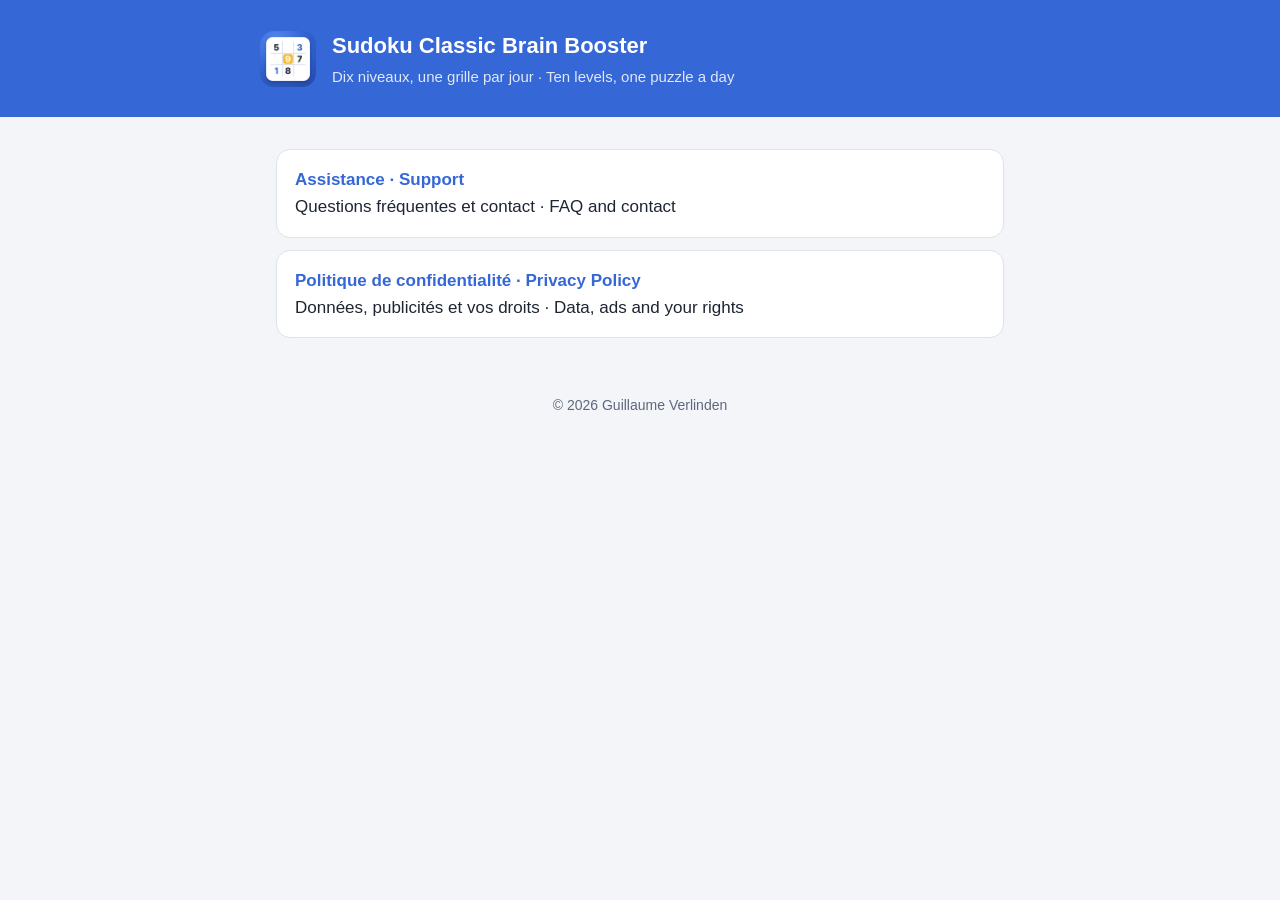
<file: index.html>
<!doctype html>
<html lang="fr"><head><meta charset="utf-8"><meta name="viewport" content="width=device-width,initial-scale=1">
<title>Sudoku Classic Brain Booster</title>
<link rel="stylesheet" href="style.css"></head>
<body>
<header><div class="wrap"><img src="icon.png" alt=""><div><h1>Sudoku Classic Brain Booster</h1><p>Dix niveaux, une grille par jour · Ten levels, one puzzle a day</p></div></div></header>
<main>
<div class="cards">
<a href="support.html"><strong>Assistance · Support</strong>Questions fréquentes et contact · FAQ and contact</a>
<a href="privacy.html"><strong>Politique de confidentialité · Privacy Policy</strong>Données, publicités et vos droits · Data, ads and your rights</a>
</div>
</main>
<footer>© 2026 Guillaume Verlinden</footer>
</body></html>
</file>
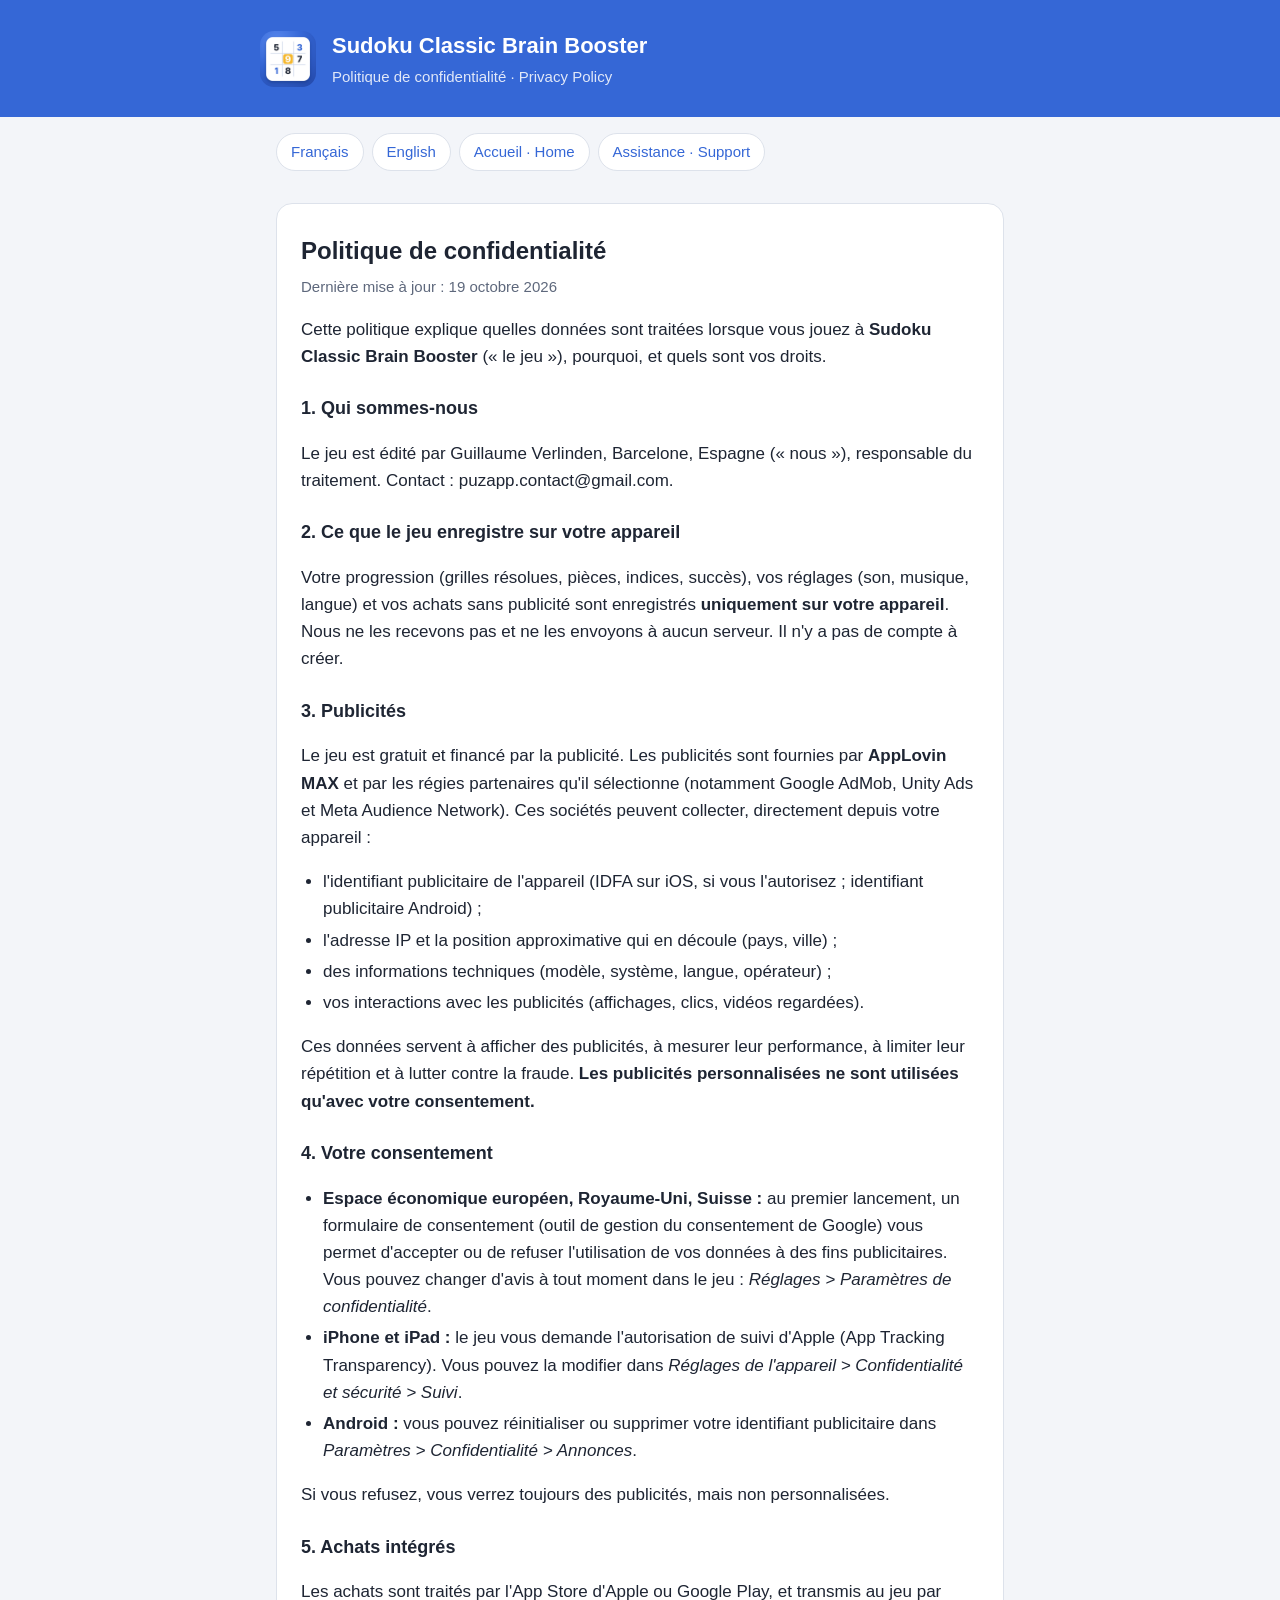
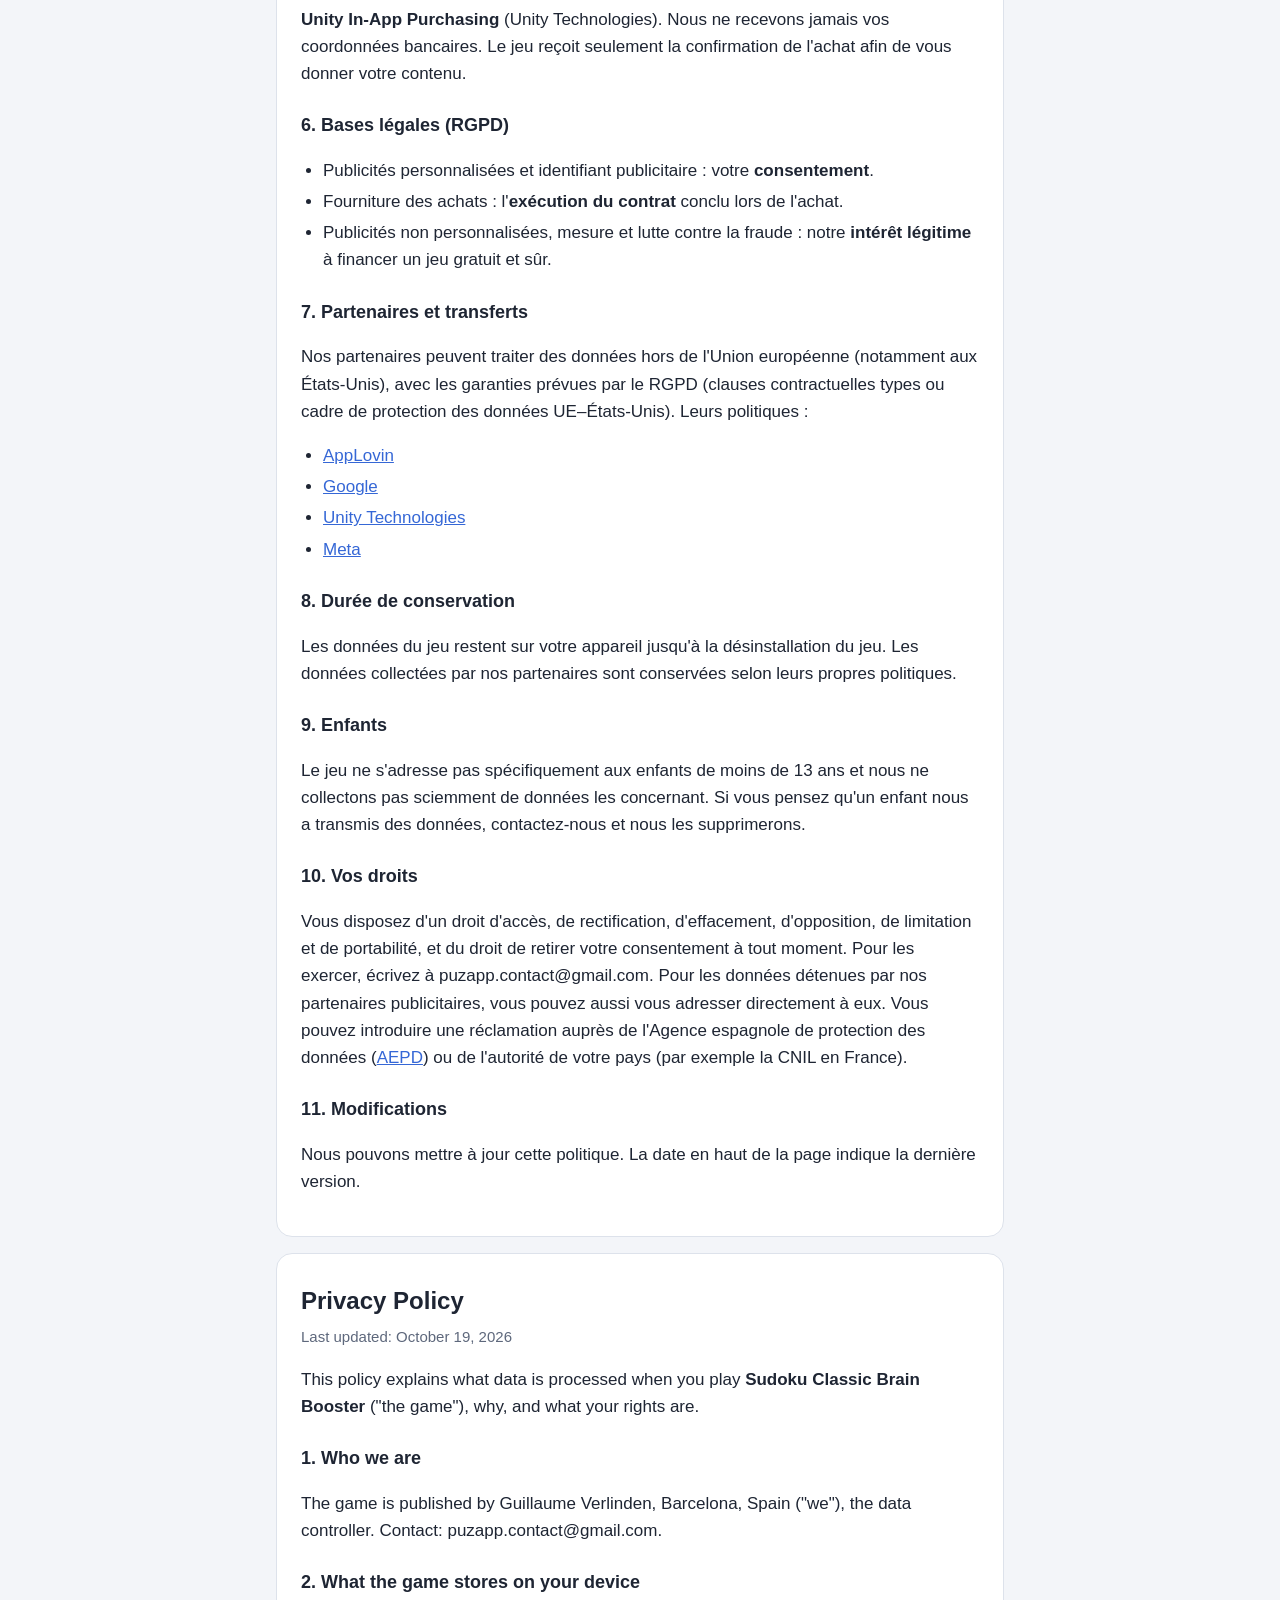
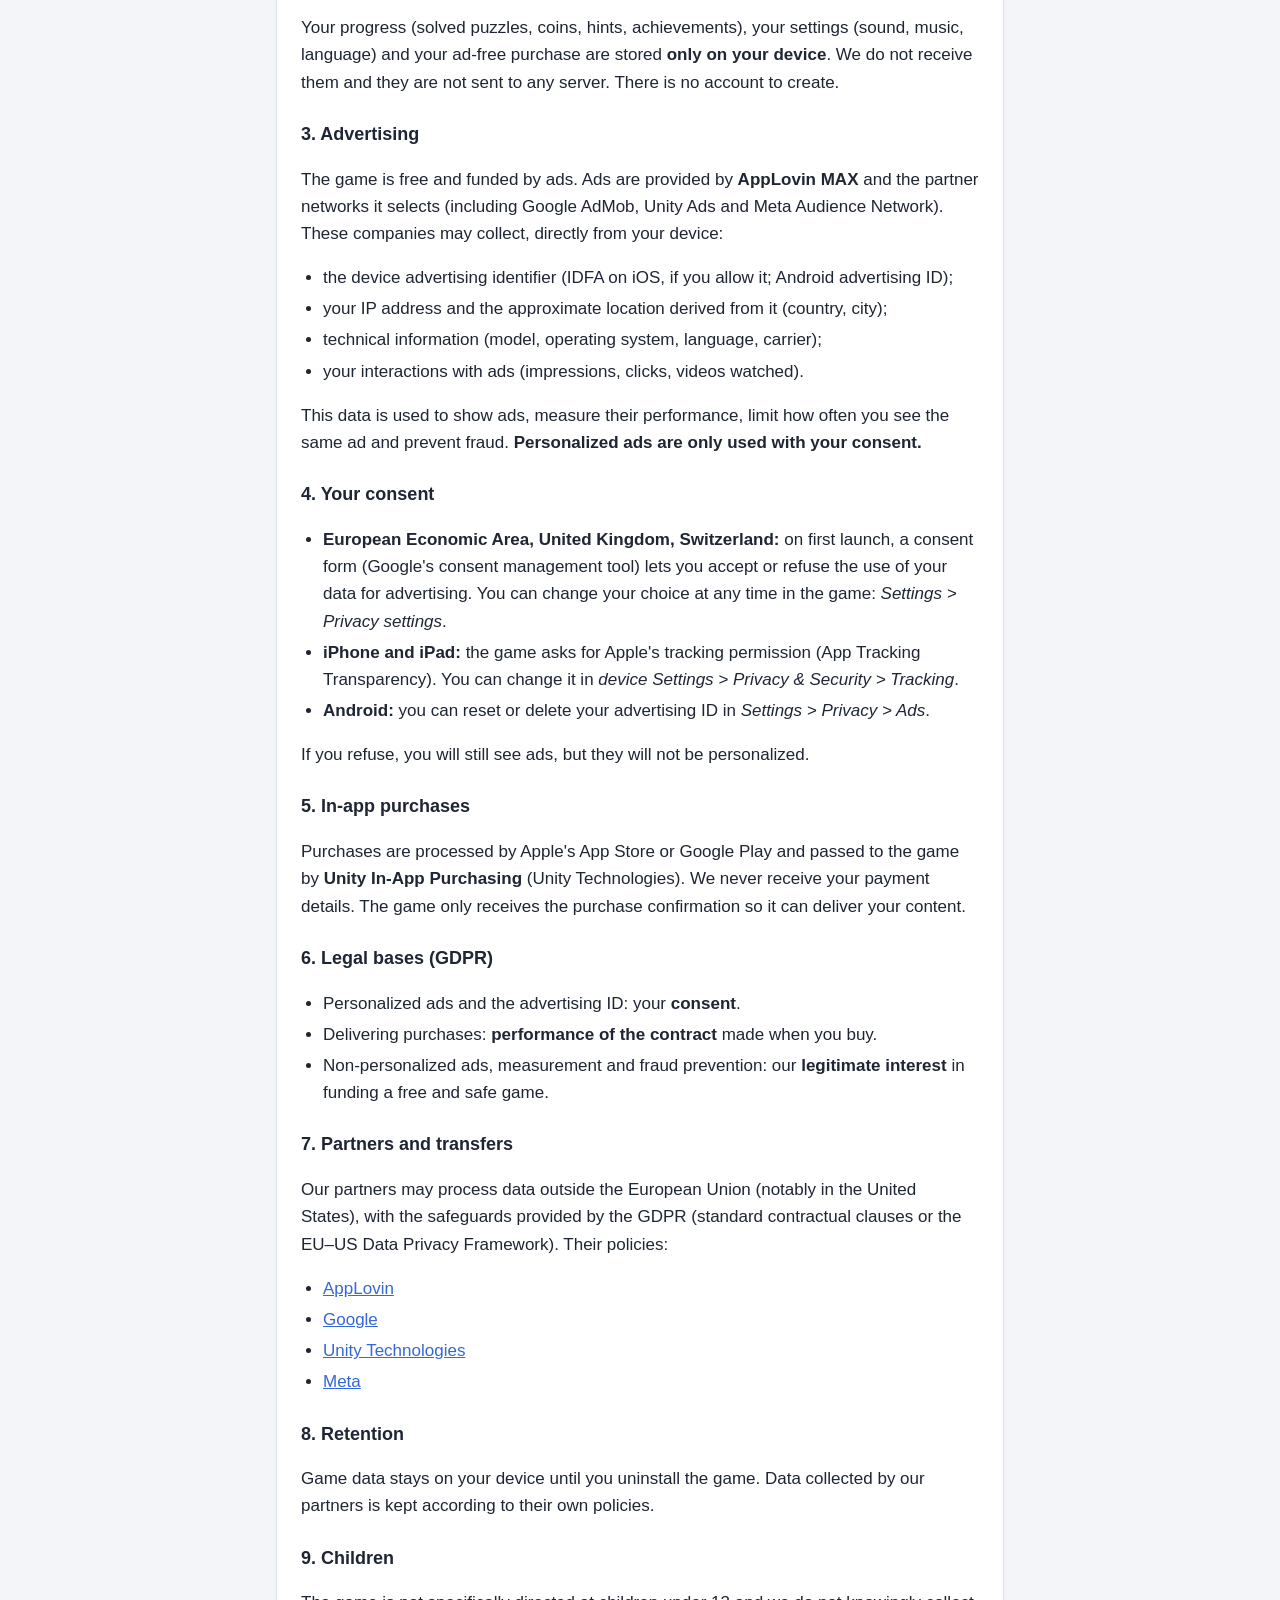
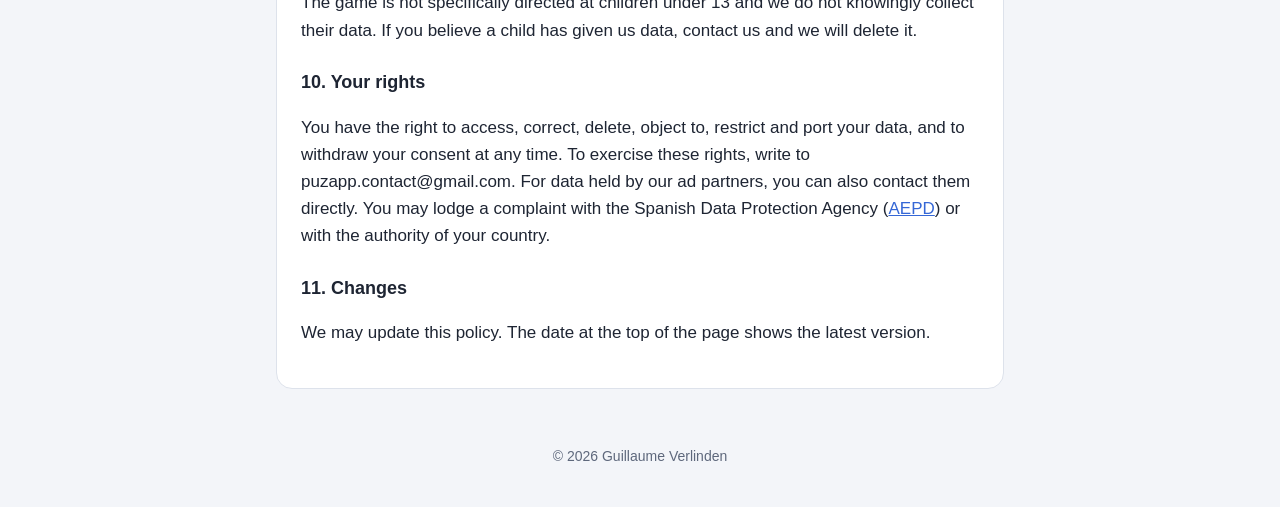
<file: privacy.html>
<!doctype html>
<html lang="fr"><head><meta charset="utf-8"><meta name="viewport" content="width=device-width,initial-scale=1">
<title>Politique de confidentialité – Sudoku Classic Brain Booster</title>
<link rel="stylesheet" href="style.css"></head>
<body>
<header><div class="wrap"><img src="icon.png" alt=""><div><h1>Sudoku Classic Brain Booster</h1><p>Politique de confidentialité · Privacy Policy</p></div></div></header>
<nav><a href="#fr">Français</a><a href="#en">English</a><a href="index.html">Accueil · Home</a><a href="support.html">Assistance · Support</a></nav>
<main>

<section class="lang" id="fr" lang="fr">
<h2>Politique de confidentialité</h2>
<p class="updated">Dernière mise à jour : 19 octobre 2026</p>

<p>Cette politique explique quelles données sont traitées lorsque vous jouez à <strong>Sudoku Classic Brain Booster</strong> (« le jeu »), pourquoi, et quels sont vos droits.</p>

<h3>1. Qui sommes-nous</h3>
<p>Le jeu est édité par Guillaume Verlinden, Barcelone, Espagne (« nous »), responsable du traitement. Contact : puzapp.contact@gmail.com.</p>

<h3>2. Ce que le jeu enregistre sur votre appareil</h3>
<p>Votre progression (grilles résolues, pièces, indices, succès), vos réglages (son, musique, langue) et vos achats sans publicité sont enregistrés <strong>uniquement sur votre appareil</strong>. Nous ne les recevons pas et ne les envoyons à aucun serveur. Il n'y a pas de compte à créer.</p>

<h3>3. Publicités</h3>
<p>Le jeu est gratuit et financé par la publicité. Les publicités sont fournies par <strong>AppLovin MAX</strong> et par les régies partenaires qu'il sélectionne (notamment Google AdMob, Unity Ads et Meta Audience Network). Ces sociétés peuvent collecter, directement depuis votre appareil :</p>
<ul>
<li>l'identifiant publicitaire de l'appareil (IDFA sur iOS, si vous l'autorisez ; identifiant publicitaire Android) ;</li>
<li>l'adresse IP et la position approximative qui en découle (pays, ville) ;</li>
<li>des informations techniques (modèle, système, langue, opérateur) ;</li>
<li>vos interactions avec les publicités (affichages, clics, vidéos regardées).</li>
</ul>
<p>Ces données servent à afficher des publicités, à mesurer leur performance, à limiter leur répétition et à lutter contre la fraude. <strong>Les publicités personnalisées ne sont utilisées qu'avec votre consentement.</strong></p>

<h3>4. Votre consentement</h3>
<ul>
<li><strong>Espace économique européen, Royaume-Uni, Suisse :</strong> au premier lancement, un formulaire de consentement (outil de gestion du consentement de Google) vous permet d'accepter ou de refuser l'utilisation de vos données à des fins publicitaires. Vous pouvez changer d'avis à tout moment dans le jeu : <em>Réglages &gt; Paramètres de confidentialité</em>.</li>
<li><strong>iPhone et iPad :</strong> le jeu vous demande l'autorisation de suivi d'Apple (App Tracking Transparency). Vous pouvez la modifier dans <em>Réglages de l'appareil &gt; Confidentialité et sécurité &gt; Suivi</em>.</li>
<li><strong>Android :</strong> vous pouvez réinitialiser ou supprimer votre identifiant publicitaire dans <em>Paramètres &gt; Confidentialité &gt; Annonces</em>.</li>
</ul>
<p>Si vous refusez, vous verrez toujours des publicités, mais non personnalisées.</p>

<h3>5. Achats intégrés</h3>
<p>Les achats sont traités par l'App Store d'Apple ou Google Play, et transmis au jeu par <strong>Unity In-App Purchasing</strong> (Unity Technologies). Nous ne recevons jamais vos coordonnées bancaires. Le jeu reçoit seulement la confirmation de l'achat afin de vous donner votre contenu.</p>

<h3>6. Bases légales (RGPD)</h3>
<ul>
<li>Publicités personnalisées et identifiant publicitaire : votre <strong>consentement</strong>.</li>
<li>Fourniture des achats : l'<strong>exécution du contrat</strong> conclu lors de l'achat.</li>
<li>Publicités non personnalisées, mesure et lutte contre la fraude : notre <strong>intérêt légitime</strong> à financer un jeu gratuit et sûr.</li>
</ul>

<h3>7. Partenaires et transferts</h3>
<p>Nos partenaires peuvent traiter des données hors de l'Union européenne (notamment aux États-Unis), avec les garanties prévues par le RGPD (clauses contractuelles types ou cadre de protection des données UE–États-Unis). Leurs politiques :</p>
<ul>
<li><a href="https://www.applovin.com/privacy/">AppLovin</a></li>
<li><a href="https://policies.google.com/privacy">Google</a></li>
<li><a href="https://unity.com/legal/privacy-policy">Unity Technologies</a></li>
<li><a href="https://www.facebook.com/privacy/policy/">Meta</a></li>
</ul>

<h3>8. Durée de conservation</h3>
<p>Les données du jeu restent sur votre appareil jusqu'à la désinstallation du jeu. Les données collectées par nos partenaires sont conservées selon leurs propres politiques.</p>

<h3>9. Enfants</h3>
<p>Le jeu ne s'adresse pas spécifiquement aux enfants de moins de 13 ans et nous ne collectons pas sciemment de données les concernant. Si vous pensez qu'un enfant nous a transmis des données, contactez-nous et nous les supprimerons.</p>

<h3>10. Vos droits</h3>
<p>Vous disposez d'un droit d'accès, de rectification, d'effacement, d'opposition, de limitation et de portabilité, et du droit de retirer votre consentement à tout moment. Pour les exercer, écrivez à puzapp.contact@gmail.com. Pour les données détenues par nos partenaires publicitaires, vous pouvez aussi vous adresser directement à eux. Vous pouvez introduire une réclamation auprès de l'Agence espagnole de protection des données (<a href="https://www.aepd.es">AEPD</a>) ou de l'autorité de votre pays (par exemple la CNIL en France).</p>

<h3>11. Modifications</h3>
<p>Nous pouvons mettre à jour cette politique. La date en haut de la page indique la dernière version.</p>
</section>

<section class="lang" id="en" lang="en">
<h2>Privacy Policy</h2>
<p class="updated">Last updated: October 19, 2026</p>

<p>This policy explains what data is processed when you play <strong>Sudoku Classic Brain Booster</strong> ("the game"), why, and what your rights are.</p>

<h3>1. Who we are</h3>
<p>The game is published by Guillaume Verlinden, Barcelona, Spain ("we"), the data controller. Contact: puzapp.contact@gmail.com.</p>

<h3>2. What the game stores on your device</h3>
<p>Your progress (solved puzzles, coins, hints, achievements), your settings (sound, music, language) and your ad-free purchase are stored <strong>only on your device</strong>. We do not receive them and they are not sent to any server. There is no account to create.</p>

<h3>3. Advertising</h3>
<p>The game is free and funded by ads. Ads are provided by <strong>AppLovin MAX</strong> and the partner networks it selects (including Google AdMob, Unity Ads and Meta Audience Network). These companies may collect, directly from your device:</p>
<ul>
<li>the device advertising identifier (IDFA on iOS, if you allow it; Android advertising ID);</li>
<li>your IP address and the approximate location derived from it (country, city);</li>
<li>technical information (model, operating system, language, carrier);</li>
<li>your interactions with ads (impressions, clicks, videos watched).</li>
</ul>
<p>This data is used to show ads, measure their performance, limit how often you see the same ad and prevent fraud. <strong>Personalized ads are only used with your consent.</strong></p>

<h3>4. Your consent</h3>
<ul>
<li><strong>European Economic Area, United Kingdom, Switzerland:</strong> on first launch, a consent form (Google's consent management tool) lets you accept or refuse the use of your data for advertising. You can change your choice at any time in the game: <em>Settings &gt; Privacy settings</em>.</li>
<li><strong>iPhone and iPad:</strong> the game asks for Apple's tracking permission (App Tracking Transparency). You can change it in <em>device Settings &gt; Privacy &amp; Security &gt; Tracking</em>.</li>
<li><strong>Android:</strong> you can reset or delete your advertising ID in <em>Settings &gt; Privacy &gt; Ads</em>.</li>
</ul>
<p>If you refuse, you will still see ads, but they will not be personalized.</p>

<h3>5. In-app purchases</h3>
<p>Purchases are processed by Apple's App Store or Google Play and passed to the game by <strong>Unity In-App Purchasing</strong> (Unity Technologies). We never receive your payment details. The game only receives the purchase confirmation so it can deliver your content.</p>

<h3>6. Legal bases (GDPR)</h3>
<ul>
<li>Personalized ads and the advertising ID: your <strong>consent</strong>.</li>
<li>Delivering purchases: <strong>performance of the contract</strong> made when you buy.</li>
<li>Non-personalized ads, measurement and fraud prevention: our <strong>legitimate interest</strong> in funding a free and safe game.</li>
</ul>

<h3>7. Partners and transfers</h3>
<p>Our partners may process data outside the European Union (notably in the United States), with the safeguards provided by the GDPR (standard contractual clauses or the EU–US Data Privacy Framework). Their policies:</p>
<ul>
<li><a href="https://www.applovin.com/privacy/">AppLovin</a></li>
<li><a href="https://policies.google.com/privacy">Google</a></li>
<li><a href="https://unity.com/legal/privacy-policy">Unity Technologies</a></li>
<li><a href="https://www.facebook.com/privacy/policy/">Meta</a></li>
</ul>

<h3>8. Retention</h3>
<p>Game data stays on your device until you uninstall the game. Data collected by our partners is kept according to their own policies.</p>

<h3>9. Children</h3>
<p>The game is not specifically directed at children under 13 and we do not knowingly collect their data. If you believe a child has given us data, contact us and we will delete it.</p>

<h3>10. Your rights</h3>
<p>You have the right to access, correct, delete, object to, restrict and port your data, and to withdraw your consent at any time. To exercise these rights, write to puzapp.contact@gmail.com. For data held by our ad partners, you can also contact them directly. You may lodge a complaint with the Spanish Data Protection Agency (<a href="https://www.aepd.es">AEPD</a>) or with the authority of your country.</p>

<h3>11. Changes</h3>
<p>We may update this policy. The date at the top of the page shows the latest version.</p>
</section>
</main>
<footer>© 2026 Guillaume Verlinden</footer>
</body></html>
</file>
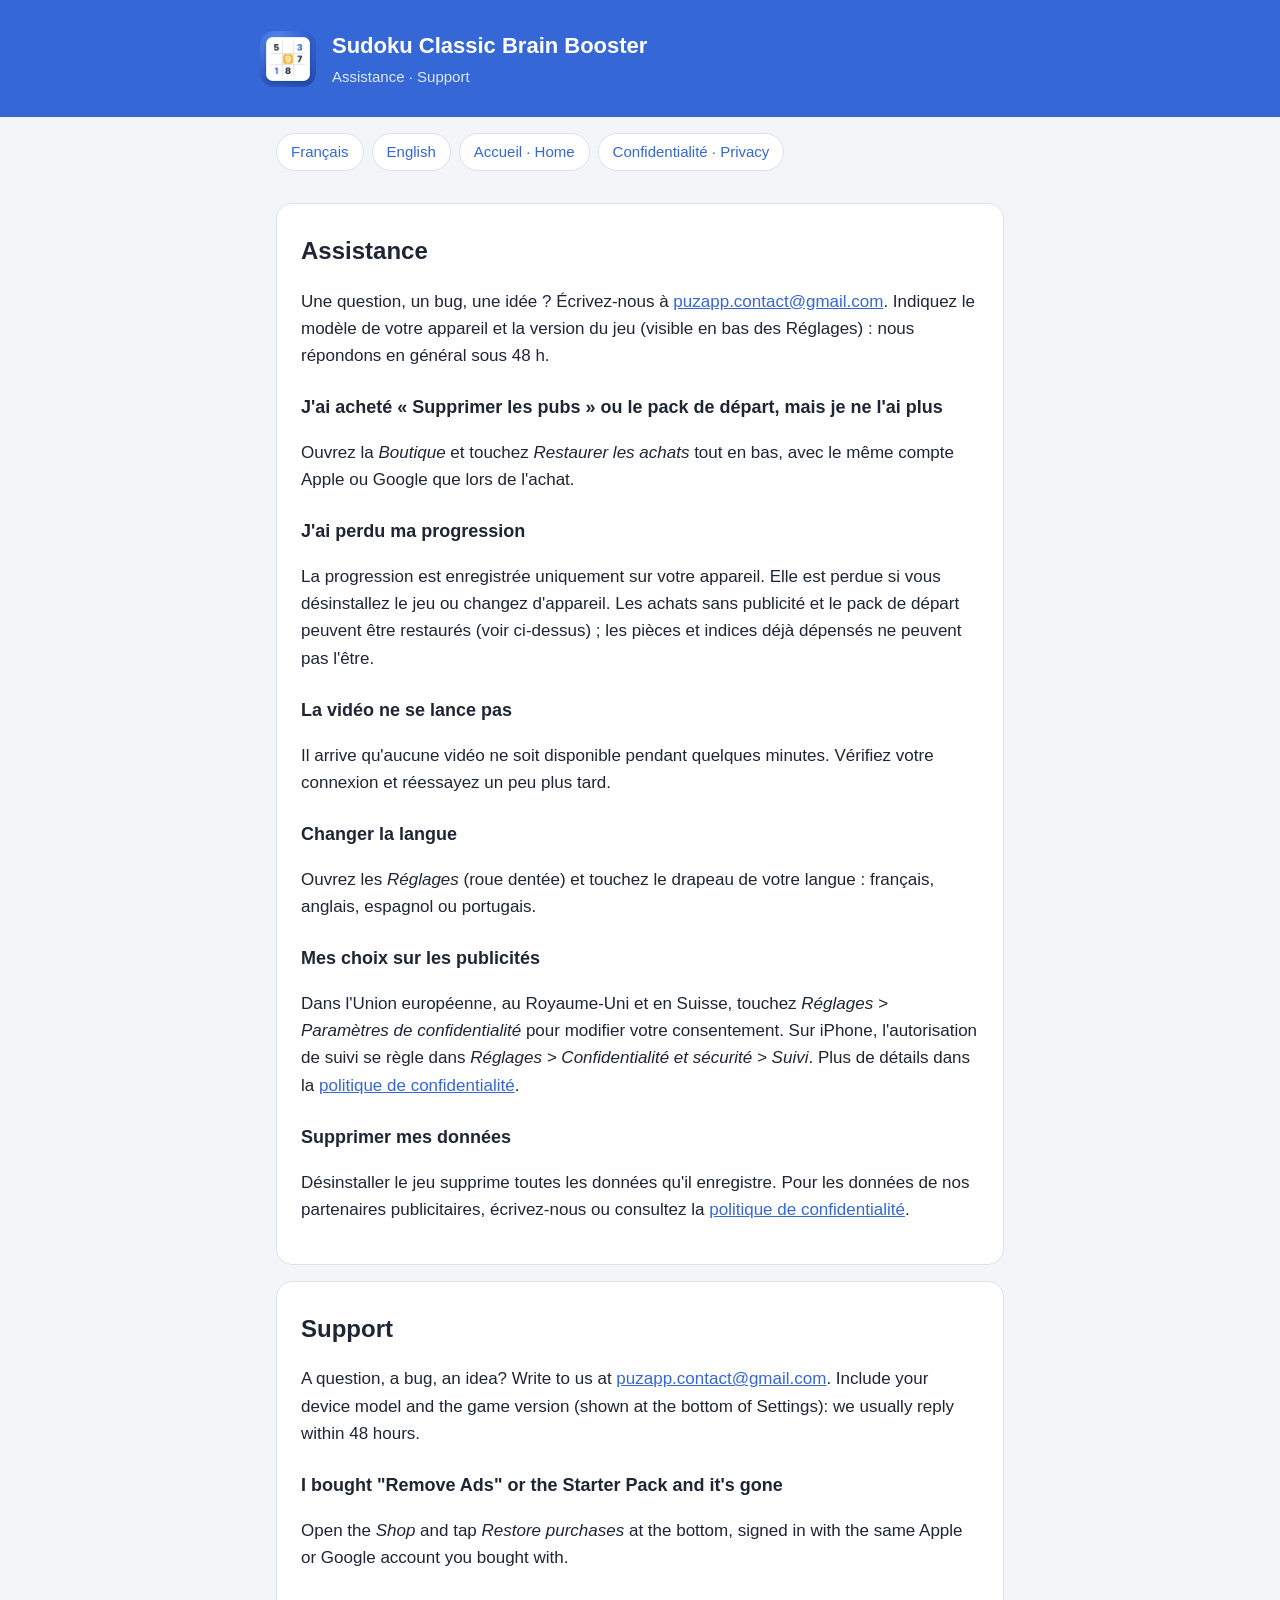
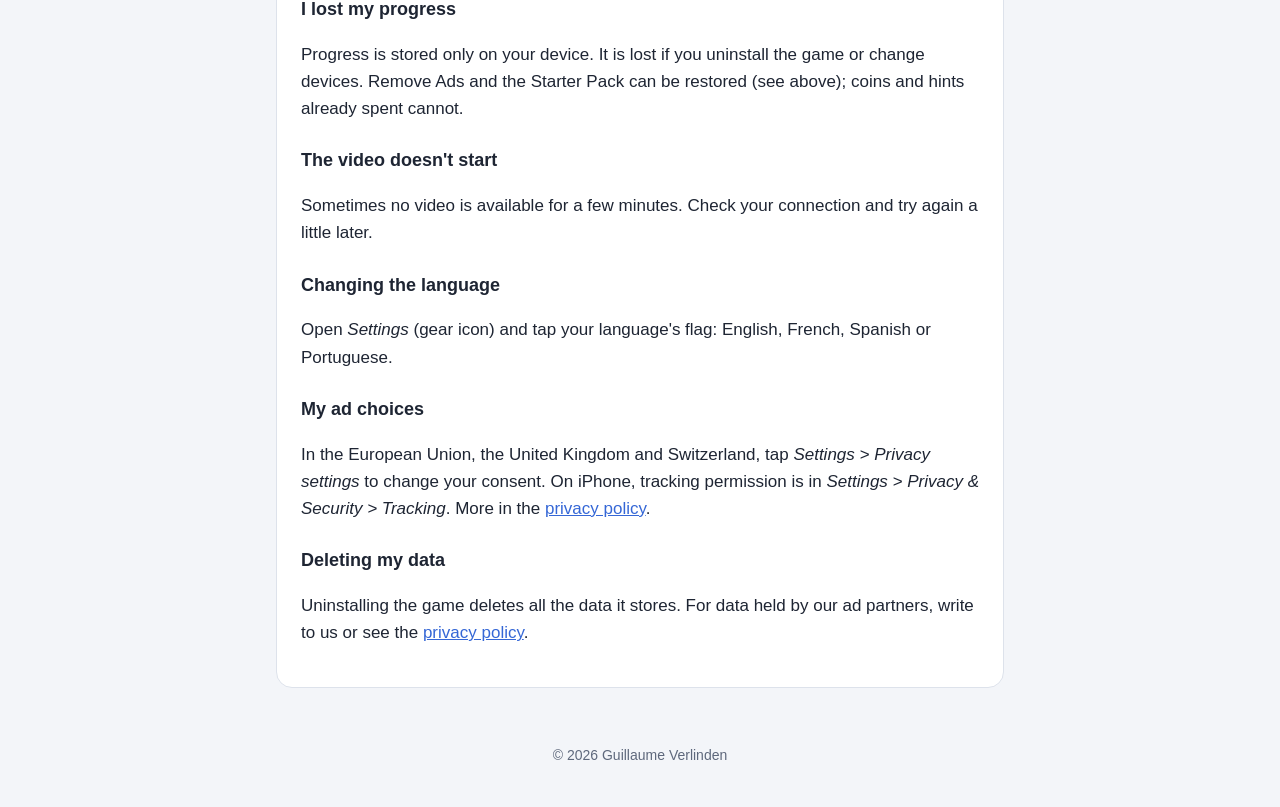
<file: support.html>
<!doctype html>
<html lang="fr"><head><meta charset="utf-8"><meta name="viewport" content="width=device-width,initial-scale=1">
<title>Assistance – Sudoku Classic Brain Booster</title>
<link rel="stylesheet" href="style.css"></head>
<body>
<header><div class="wrap"><img src="icon.png" alt=""><div><h1>Sudoku Classic Brain Booster</h1><p>Assistance · Support</p></div></div></header>
<nav><a href="#fr">Français</a><a href="#en">English</a><a href="index.html">Accueil · Home</a><a href="privacy.html">Confidentialité · Privacy</a></nav>
<main>

<section class="lang" id="fr" lang="fr">
<h2>Assistance</h2>
<p>Une question, un bug, une idée ? Écrivez-nous à <a href="mailto:puzapp.contact@gmail.com">puzapp.contact@gmail.com</a>. Indiquez le modèle de votre appareil et la version du jeu (visible en bas des Réglages) : nous répondons en général sous 48 h.</p>

<h3>J'ai acheté « Supprimer les pubs » ou le pack de départ, mais je ne l'ai plus</h3>
<p>Ouvrez la <em>Boutique</em> et touchez <em>Restaurer les achats</em> tout en bas, avec le même compte Apple ou Google que lors de l'achat.</p>

<h3>J'ai perdu ma progression</h3>
<p>La progression est enregistrée uniquement sur votre appareil. Elle est perdue si vous désinstallez le jeu ou changez d'appareil. Les achats sans publicité et le pack de départ peuvent être restaurés (voir ci-dessus) ; les pièces et indices déjà dépensés ne peuvent pas l'être.</p>

<h3>La vidéo ne se lance pas</h3>
<p>Il arrive qu'aucune vidéo ne soit disponible pendant quelques minutes. Vérifiez votre connexion et réessayez un peu plus tard.</p>

<h3>Changer la langue</h3>
<p>Ouvrez les <em>Réglages</em> (roue dentée) et touchez le drapeau de votre langue : français, anglais, espagnol ou portugais.</p>

<h3>Mes choix sur les publicités</h3>
<p>Dans l'Union européenne, au Royaume-Uni et en Suisse, touchez <em>Réglages &gt; Paramètres de confidentialité</em> pour modifier votre consentement. Sur iPhone, l'autorisation de suivi se règle dans <em>Réglages &gt; Confidentialité et sécurité &gt; Suivi</em>. Plus de détails dans la <a href="privacy.html">politique de confidentialité</a>.</p>

<h3>Supprimer mes données</h3>
<p>Désinstaller le jeu supprime toutes les données qu'il enregistre. Pour les données de nos partenaires publicitaires, écrivez-nous ou consultez la <a href="privacy.html">politique de confidentialité</a>.</p>
</section>

<section class="lang" id="en" lang="en">
<h2>Support</h2>
<p>A question, a bug, an idea? Write to us at <a href="mailto:puzapp.contact@gmail.com">puzapp.contact@gmail.com</a>. Include your device model and the game version (shown at the bottom of Settings): we usually reply within 48 hours.</p>

<h3>I bought "Remove Ads" or the Starter Pack and it's gone</h3>
<p>Open the <em>Shop</em> and tap <em>Restore purchases</em> at the bottom, signed in with the same Apple or Google account you bought with.</p>

<h3>I lost my progress</h3>
<p>Progress is stored only on your device. It is lost if you uninstall the game or change devices. Remove Ads and the Starter Pack can be restored (see above); coins and hints already spent cannot.</p>

<h3>The video doesn't start</h3>
<p>Sometimes no video is available for a few minutes. Check your connection and try again a little later.</p>

<h3>Changing the language</h3>
<p>Open <em>Settings</em> (gear icon) and tap your language's flag: English, French, Spanish or Portuguese.</p>

<h3>My ad choices</h3>
<p>In the European Union, the United Kingdom and Switzerland, tap <em>Settings &gt; Privacy settings</em> to change your consent. On iPhone, tracking permission is in <em>Settings &gt; Privacy &amp; Security &gt; Tracking</em>. More in the <a href="privacy.html">privacy policy</a>.</p>

<h3>Deleting my data</h3>
<p>Uninstalling the game deletes all the data it stores. For data held by our ad partners, write to us or see the <a href="privacy.html">privacy policy</a>.</p>
</section>
</main>
<footer>© 2026 Guillaume Verlinden</footer>
</body></html>
</file>
<file: style.css>
:root{--bg:#F3F5F9;--card:#fff;--text:#1E2533;--muted:#5E687C;--primary:#3567D6;--line:#DDE2EB;--mark:#FFF1C2}
*{box-sizing:border-box}
body{margin:0;background:var(--bg);color:var(--text);font:17px/1.6 -apple-system,BlinkMacSystemFont,"Segoe UI",Roboto,Helvetica,Arial,sans-serif}
header{background:var(--primary);color:#fff;padding:28px 16px}
header .wrap{display:flex;align-items:center;gap:16px}
header img{width:56px;height:56px;border-radius:14px}
header h1{font-size:22px;margin:0}
header p{margin:2px 0 0;opacity:.85;font-size:15px}
.wrap{max-width:760px;margin:0 auto}
nav{display:flex;gap:8px;flex-wrap:wrap;padding:16px 16px 0;max-width:760px;margin:0 auto}
nav a{color:var(--primary);background:#fff;border:1px solid var(--line);border-radius:999px;padding:6px 14px;text-decoration:none;font-size:15px}
main{max-width:760px;margin:0 auto;padding:16px}
section.lang{background:var(--card);border-radius:16px;padding:8px 24px 24px;margin:16px 0;border:1px solid var(--line)}
h2{font-size:24px;margin:20px 0 4px}
h3{font-size:18px;margin:24px 0 6px}
.updated{color:var(--muted);font-size:15px;margin:0 0 12px}
ul{padding-left:22px}
li{margin:4px 0}
a{color:var(--primary)}
mark{background:var(--mark);padding:0 4px;border-radius:4px}
table{border-collapse:collapse;width:100%;font-size:15px;margin:8px 0}
th,td{text-align:left;border-bottom:1px solid var(--line);padding:8px 6px;vertical-align:top}
th{color:var(--muted);font-weight:600}
.cards{display:grid;gap:12px;margin:16px 0}
.cards a{display:block;background:#fff;border:1px solid var(--line);border-radius:14px;padding:16px 18px;text-decoration:none;color:var(--text)}
.cards a strong{display:block;color:var(--primary)}
footer{text-align:center;color:var(--muted);font-size:14px;padding:24px 16px 40px}
@media (max-width:520px){section.lang{padding:4px 16px 18px}body{font-size:16px}}
</file>
